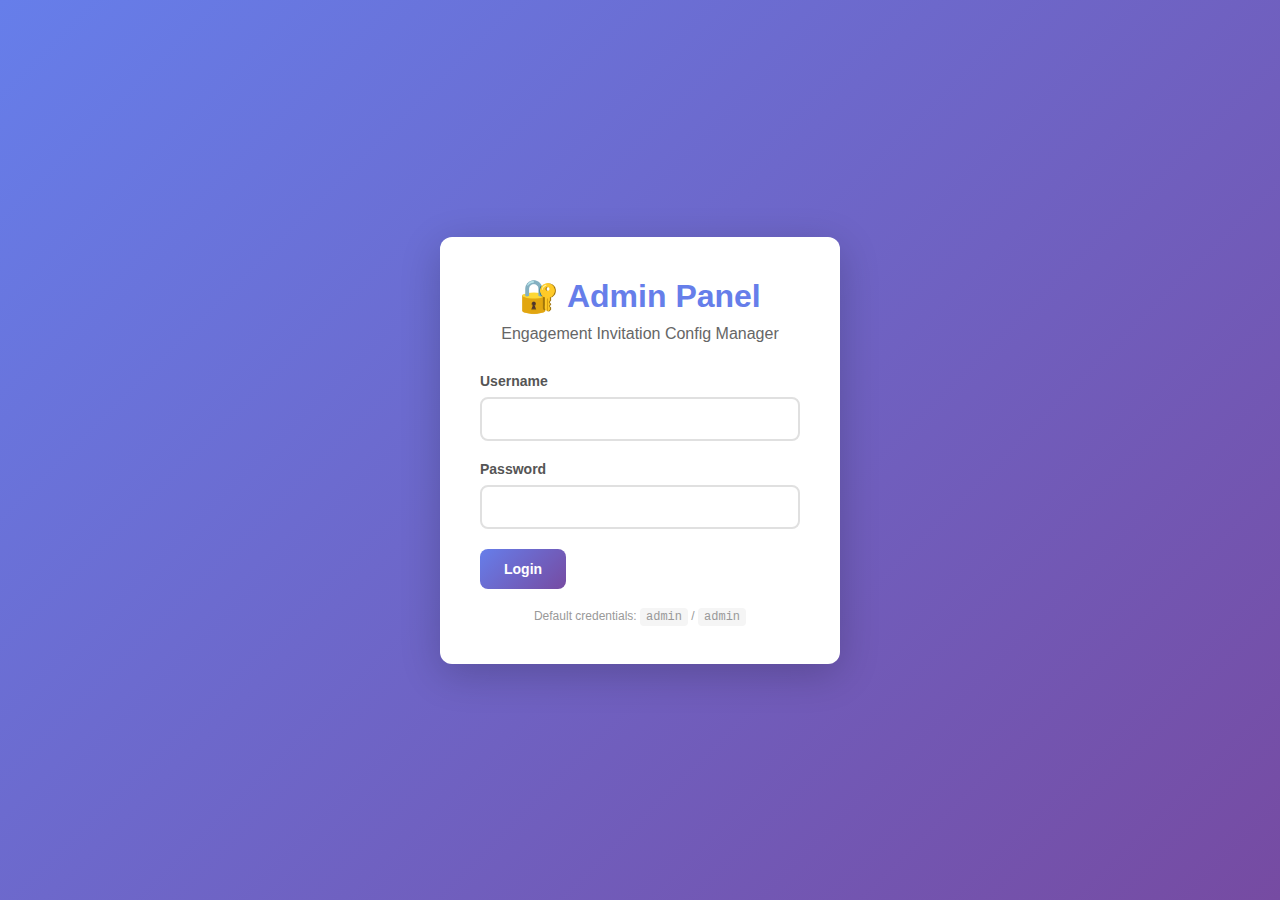
<file: admin.html>
<!DOCTYPE html>
<html lang="en">
<head>
    <meta charset="UTF-8">
    <meta name="viewport" content="width=device-width, initial-scale=1.0">
    <title>Admin Panel - Engagement Invitation</title>
    <link rel="stylesheet" href="admin.css">
</head>
<body>

    <!-- Login Screen -->
    <div id="login-screen" class="screen active">
        <div class="login-container">
            <h1>🔐 Admin Panel</h1>
            <p>Engagement Invitation Config Manager</p>

            <form id="login-form">
                <div class="form-group">
                    <label for="username">Username</label>
                    <input type="text" id="username" name="username" required autocomplete="username">
                </div>

                <div class="form-group">
                    <label for="password">Password</label>
                    <input type="password" id="password" name="password" required autocomplete="current-password">
                </div>

                <button type="submit" class="btn btn-primary">Login</button>

                <div id="login-error" class="error-message"></div>
            </form>

            <div class="hint">
                <small>Default credentials: <code>admin</code> / <code>admin</code></small>
            </div>
        </div>
    </div>

    <!-- Admin Dashboard -->
    <div id="admin-screen" class="screen">
        <nav class="admin-nav">
            <div class="nav-left">
                <h2>💍 Engagement Config Manager</h2>
            </div>
            <div class="nav-right">
                <span id="user-info" class="user-info"></span>
                <button id="logout-btn" class="btn btn-secondary">Logout</button>
            </div>
        </nav>

        <div class="admin-container">
            <!-- Success/Error Messages -->
            <div id="message-container"></div>

            <!-- Config Form -->
            <form id="config-form">

                <!-- Theme Selection -->
                <section class="config-section">
                    <h3>🎨 Theme Selection</h3>
                    <div class="form-group">
                        <label for="theme_selector">Select Theme</label>
                        <select id="theme_selector" name="theme">
                            <option value="">Loading themes...</option>
                        </select>
                        <small>Choose a theme template for your invitation</small>
                    </div>
                    <div id="theme_preview" class="theme-preview">
                        <!-- Theme preview will be dynamically loaded here -->
                    </div>
                </section>

                <!-- Couple Details -->
                <section class="config-section">
                    <h3>👫 Couple Details</h3>
                    <div class="form-row">
                        <div class="form-group">
                            <label for="couple_name1">Name 1</label>
                            <input type="text" id="couple_name1" name="couple.name1" required>
                        </div>
                        <div class="form-group">
                            <label for="couple_name2">Name 2</label>
                            <input type="text" id="couple_name2" name="couple.name2" required>
                        </div>
                    </div>
                    <div class="form-group">
                        <label for="couple_fullNames">Full Names (Display)</label>
                        <input type="text" id="couple_fullNames" name="couple.fullNames" required>
                        <small>Example: "Sonakshi & Shubham"</small>
                    </div>
                </section>

                <!-- Event Details -->
                <section class="config-section">
                    <h3>📅 Event Details</h3>
                    <div class="form-group">
                        <label for="event_title">Event Title</label>
                        <input type="text" id="event_title" name="event.title" required>
                    </div>
                    <div class="form-group">
                        <label for="event_subtitle">Event Subtitle</label>
                        <input type="text" id="event_subtitle" name="event.subtitle" required>
                    </div>
                    <div class="form-row">
                        <div class="form-group">
                            <label for="event_date">Date</label>
                            <input type="text" id="event_date" name="event.date" required>
                        </div>
                        <div class="form-group">
                            <label for="event_dayOfWeek">Day of Week</label>
                            <input type="text" id="event_dayOfWeek" name="event.dayOfWeek" required>
                        </div>
                    </div>
                    <div class="form-group">
                        <label for="event_time">Time</label>
                        <input type="text" id="event_time" name="event.time" required>
                    </div>
                </section>

                <!-- Venue Details -->
                <section class="config-section">
                    <h3>📍 Venue Details</h3>
                    <div class="form-group">
                        <label for="venue_name">Venue Name</label>
                        <input type="text" id="venue_name" name="event.venue.name" required>
                    </div>
                    <div class="form-group">
                        <label for="venue_address">Address</label>
                        <textarea id="venue_address" name="event.venue.address" rows="2" required></textarea>
                    </div>
                    <div class="form-group">
                        <label for="venue_googleMapsLink">Google Maps Link</label>
                        <input type="url" id="venue_googleMapsLink" name="event.venue.googleMapsLink" required>
                    </div>
                </section>

                <!-- Content/Messages -->
                <section class="config-section">
                    <h3>💬 Content & Messages</h3>
                    <div class="form-group">
                        <label for="content_heroMessage">Hero Message</label>
                        <input type="text" id="content_heroMessage" name="content.heroMessage" required>
                    </div>
                    <div class="form-group">
                        <label for="content_ourStoryTitle">Our Story Title</label>
                        <input type="text" id="content_ourStoryTitle" name="content.ourStoryTitle" required>
                    </div>
                    <div class="form-group">
                        <label for="content_ourStory">Our Story Text</label>
                        <textarea id="content_ourStory" name="content.ourStory" rows="4" required></textarea>
                    </div>
                    <div class="form-group">
                        <label for="content_rsvpTitle">RSVP Title</label>
                        <input type="text" id="content_rsvpTitle" name="content.rsvpTitle" required>
                    </div>
                    <div class="form-group">
                        <label for="content_rsvpMessage">RSVP Message</label>
                        <textarea id="content_rsvpMessage" name="content.rsvpMessage" rows="3" required></textarea>
                    </div>
                    <div class="form-group">
                        <label for="content_rsvpWhatsApp">WhatsApp Number (with country code)</label>
                        <input type="tel" id="content_rsvpWhatsApp" name="content.rsvpWhatsApp" required>
                        <small>Example: +919876543210</small>
                    </div>
                    <div class="form-group">
                        <label for="content_rsvpWhatsAppMessage">WhatsApp Message Template</label>
                        <textarea id="content_rsvpWhatsAppMessage" name="content.rsvpWhatsAppMessage" rows="2" required></textarea>
                    </div>
                    <div class="form-group">
                        <label for="content_hashtag">Event Hashtag</label>
                        <input type="text" id="content_hashtag" name="content.hashtag" required>
                    </div>
                    <div class="form-group">
                        <label for="content_galleryTitle">Gallery Title</label>
                        <input type="text" id="content_galleryTitle" name="content.galleryTitle" required>
                    </div>
                </section>

                <!-- Footer -->
                <section class="config-section">
                    <h3>📝 Footer</h3>
                    <div class="form-group">
                        <label for="footer_thankYouMessage">Thank You Message</label>
                        <input type="text" id="footer_thankYouMessage" name="footer.thankYouMessage" required>
                    </div>
                    <div class="form-group">
                        <label for="footer_contactEmail">Contact Email</label>
                        <input type="email" id="footer_contactEmail" name="footer.contactEmail" required>
                    </div>
                    <div class="form-group">
                        <label for="footer_year">Year</label>
                        <input type="text" id="footer_year" name="footer.year" required>
                    </div>
                </section>

                <!-- Color Scheme -->
                <section class="config-section">
                    <h3>🎨 Color Scheme</h3>
                    <div class="form-row">
                        <div class="form-group">
                            <label for="color_primary">Primary Color</label>
                            <input type="color" id="color_primary" name="styling.colorScheme.primary" required>
                        </div>
                        <div class="form-group">
                            <label for="color_secondary">Secondary Color</label>
                            <input type="color" id="color_secondary" name="styling.colorScheme.secondary" required>
                        </div>
                        <div class="form-group">
                            <label for="color_accent">Accent Color</label>
                            <input type="color" id="color_accent" name="styling.colorScheme.accent" required>
                        </div>
                    </div>
                </section>

                <!-- Animations -->
                <section class="config-section">
                    <h3>✨ Animations</h3>
                    <div class="form-group">
                        <label>
                            <input type="checkbox" id="animations_enableLanterns" name="animations.enableLanterns">
                            Enable Floating Lanterns
                        </label>
                    </div>
                    <div class="form-group">
                        <label for="animations_lanternCount">Lantern Count</label>
                        <input type="number" id="animations_lanternCount" name="animations.lanternCount" min="1" max="20" required>
                    </div>
                    <div class="form-group">
                        <label>
                            <input type="checkbox" id="animations_enableScrollAnimations" name="animations.enableScrollAnimations">
                            Enable Scroll Animations
                        </label>
                    </div>
                </section>

                <!-- Submit Buttons -->
                <div class="form-actions">
                    <button type="submit" class="btn btn-primary">💾 Save Changes</button>
                    <button type="button" id="reset-btn" class="btn btn-secondary">↺ Reset Form</button>
                    <button type="button" id="view-json-btn" class="btn btn-secondary">📄 View JSON</button>
                </div>

            </form>

            <!-- Backups Section -->
            <section class="config-section backups-section">
                <h3>📦 Config Backups</h3>
                <button id="refresh-backups-btn" class="btn btn-secondary">↻ Refresh</button>
                <div id="backups-list"></div>
            </section>

        </div>
    </div>

    <!-- JSON Viewer Modal -->
    <div id="json-modal" class="modal">
        <div class="modal-content">
            <div class="modal-header">
                <h3>📄 Config JSON</h3>
                <button class="modal-close">&times;</button>
            </div>
            <div class="modal-body">
                <pre id="json-display"></pre>
            </div>
        </div>
    </div>

    <script src="admin-client.js"></script>

</body>
</html>
</file>
<file: admin.css>
/**
 * Admin Panel Styles
 * Clean, modern interface for config management
 */

* {
  margin: 0;
  padding: 0;
  box-sizing: border-box;
}

body {
  font-family: -apple-system, BlinkMacSystemFont, 'Segoe UI', Roboto, 'Helvetica Neue', Arial, sans-serif;
  background: linear-gradient(135deg, #667eea 0%, #764ba2 100%);
  min-height: 100vh;
  color: #333;
}

/* ========================================
   Screen Management
   ======================================== */

.screen {
  display: none;
}

.screen.active {
  display: block;
}

/* ========================================
   Login Screen
   ======================================== */

#login-screen {
  display: flex;
  align-items: center;
  justify-content: center;
  min-height: 100vh;
  padding: 20px;
}

.login-container {
  background: white;
  padding: 40px;
  border-radius: 12px;
  box-shadow: 0 10px 40px rgba(0, 0, 0, 0.2);
  max-width: 400px;
  width: 100%;
}

.login-container h1 {
  text-align: center;
  margin-bottom: 10px;
  color: #667eea;
}

.login-container p {
  text-align: center;
  margin-bottom: 30px;
  color: #666;
}

.hint {
  margin-top: 20px;
  text-align: center;
  color: #999;
}

.hint code {
  background: #f5f5f5;
  padding: 2px 6px;
  border-radius: 4px;
  font-family: 'Courier New', monospace;
}

/* ========================================
   Navigation
   ======================================== */

.admin-nav {
  background: white;
  padding: 20px 30px;
  box-shadow: 0 2px 10px rgba(0, 0, 0, 0.1);
  display: flex;
  justify-content: space-between;
  align-items: center;
  position: sticky;
  top: 0;
  z-index: 100;
}

.nav-left h2 {
  color: #667eea;
  font-size: 20px;
}

.nav-right {
  display: flex;
  align-items: center;
  gap: 20px;
}

.user-info {
  font-size: 14px;
  color: #666;
}

/* ========================================
   Admin Container
   ======================================== */

.admin-container {
  max-width: 1200px;
  margin: 40px auto;
  padding: 0 20px;
}

/* ========================================
   Messages
   ======================================== */

#message-container {
  margin-bottom: 20px;
}

.message {
  padding: 15px 20px;
  border-radius: 8px;
  margin-bottom: 15px;
  animation: slideIn 0.3s ease;
}

.message.success {
  background: #d4edda;
  color: #155724;
  border: 1px solid #c3e6cb;
}

.message.error {
  background: #f8d7da;
  color: #721c24;
  border: 1px solid #f5c6cb;
}

@keyframes slideIn {
  from {
    opacity: 0;
    transform: translateY(-10px);
  }
  to {
    opacity: 1;
    transform: translateY(0);
  }
}

/* ========================================
   Config Sections
   ======================================== */

.config-section {
  background: white;
  padding: 30px;
  border-radius: 12px;
  box-shadow: 0 4px 15px rgba(0, 0, 0, 0.1);
  margin-bottom: 30px;
}

.config-section h3 {
  margin-bottom: 20px;
  color: #667eea;
  font-size: 20px;
  border-bottom: 2px solid #f0f0f0;
  padding-bottom: 10px;
}

/* ========================================
   Form Elements
   ======================================== */

.form-group {
  margin-bottom: 20px;
}

.form-row {
  display: grid;
  grid-template-columns: repeat(auto-fit, minmax(200px, 1fr));
  gap: 20px;
}

label {
  display: block;
  margin-bottom: 8px;
  font-weight: 600;
  color: #555;
  font-size: 14px;
}

input[type="text"],
input[type="email"],
input[type="tel"],
input[type="url"],
input[type="password"],
input[type="number"],
input[type="color"],
textarea,
select {
  width: 100%;
  padding: 12px 15px;
  border: 2px solid #e0e0e0;
  border-radius: 8px;
  font-size: 14px;
  font-family: inherit;
  transition: all 0.3s ease;
}

input[type="text"]:focus,
input[type="email"]:focus,
input[type="tel"]:focus,
input[type="url"]:focus,
input[type="password"]:focus,
input[type="number"]:focus,
textarea:focus,
select:focus {
  outline: none;
  border-color: #667eea;
  box-shadow: 0 0 0 3px rgba(102, 126, 234, 0.1);
}

input[type="color"] {
  height: 50px;
  cursor: pointer;
}

textarea {
  resize: vertical;
  min-height: 80px;
}

input[type="checkbox"] {
  width: auto;
  margin-right: 10px;
  cursor: pointer;
  transform: scale(1.2);
}

small {
  display: block;
  margin-top: 5px;
  color: #999;
  font-size: 12px;
}

/* ========================================
   Buttons
   ======================================== */

.btn {
  padding: 12px 24px;
  border: none;
  border-radius: 8px;
  font-size: 14px;
  font-weight: 600;
  cursor: pointer;
  transition: all 0.3s ease;
  font-family: inherit;
}

.btn-primary {
  background: linear-gradient(135deg, #667eea 0%, #764ba2 100%);
  color: white;
}

.btn-primary:hover {
  transform: translateY(-2px);
  box-shadow: 0 6px 20px rgba(102, 126, 234, 0.4);
}

.btn-secondary {
  background: #f0f0f0;
  color: #333;
}

.btn-secondary:hover {
  background: #e0e0e0;
}

.btn:disabled {
  opacity: 0.5;
  cursor: not-allowed;
}

/* ========================================
   Form Actions
   ======================================== */

.form-actions {
  display: flex;
  gap: 15px;
  margin-top: 30px;
  flex-wrap: wrap;
}

.form-actions .btn {
  flex: 1;
  min-width: 150px;
}

/* ========================================
   Error Messages
   ======================================== */

.error-message {
  margin-top: 15px;
  padding: 10px 15px;
  background: #f8d7da;
  color: #721c24;
  border: 1px solid #f5c6cb;
  border-radius: 6px;
  font-size: 14px;
  display: none;
}

.error-message.active {
  display: block;
}

/* ========================================
   Backups Section
   ======================================== */

.backups-section {
  background: #f9f9f9;
}

#backups-list {
  margin-top: 20px;
}

.backup-item {
  background: white;
  padding: 15px;
  margin-bottom: 10px;
  border-radius: 8px;
  display: flex;
  justify-content: space-between;
  align-items: center;
  border: 1px solid #e0e0e0;
}

.backup-info {
  flex: 1;
}

.backup-filename {
  font-family: 'Courier New', monospace;
  font-size: 13px;
  color: #666;
}

.backup-timestamp {
  font-size: 12px;
  color: #999;
  margin-top: 5px;
}

.backup-actions {
  display: flex;
  gap: 10px;
}

.btn-small {
  padding: 6px 12px;
  font-size: 12px;
}

/* ========================================
   Modal
   ======================================== */

.modal {
  display: none;
  position: fixed;
  top: 0;
  left: 0;
  right: 0;
  bottom: 0;
  background: rgba(0, 0, 0, 0.7);
  z-index: 1000;
  padding: 20px;
}

.modal.active {
  display: flex;
  align-items: center;
  justify-content: center;
}

.modal-content {
  background: white;
  border-radius: 12px;
  max-width: 800px;
  width: 100%;
  max-height: 90vh;
  overflow: auto;
}

.modal-header {
  display: flex;
  justify-content: space-between;
  align-items: center;
  padding: 20px 30px;
  border-bottom: 1px solid #e0e0e0;
}

.modal-header h3 {
  margin: 0;
  color: #667eea;
}

.modal-close {
  background: none;
  border: none;
  font-size: 28px;
  cursor: pointer;
  color: #999;
  padding: 0;
  width: 30px;
  height: 30px;
  display: flex;
  align-items: center;
  justify-content: center;
  border-radius: 50%;
  transition: all 0.3s ease;
}

.modal-close:hover {
  background: #f0f0f0;
  color: #333;
}

.modal-body {
  padding: 30px;
}

#json-display {
  background: #f5f5f5;
  padding: 20px;
  border-radius: 8px;
  overflow-x: auto;
  font-family: 'Courier New', monospace;
  font-size: 13px;
  line-height: 1.6;
  color: #333;
}

/* ========================================
   Responsive Design
   ======================================== */

@media (max-width: 768px) {
  .admin-nav {
    flex-direction: column;
    gap: 15px;
    text-align: center;
  }

  .nav-right {
    flex-direction: column;
    width: 100%;
  }

  .config-section {
    padding: 20px;
  }

  .form-row {
    grid-template-columns: 1fr;
  }

  .form-actions {
    flex-direction: column;
  }

  .form-actions .btn {
    width: 100%;
  }

  .backup-item {
    flex-direction: column;
    align-items: flex-start;
    gap: 15px;
  }

  .backup-actions {
    width: 100%;
    justify-content: flex-start;
  }
}

/* ========================================
   Loading Spinner
   ======================================== */

.loading {
  display: inline-block;
  width: 20px;
  height: 20px;
  border: 3px solid rgba(255, 255, 255, 0.3);
  border-radius: 50%;
  border-top-color: white;
  animation: spin 1s linear infinite;
}

@keyframes spin {
  to {
    transform: rotate(360deg);
  }
}

/* ========================================
   Theme Preview
   ======================================== */

.theme-preview {
  margin-top: 15px;
  padding: 15px;
  background: #f8f9fa;
  border-radius: 8px;
  border: 1px solid #e1e4e8;
}

.theme-info h4 {
  margin-bottom: 8px;
  color: #333;
  font-size: 18px;
}

.theme-info p {
  margin-bottom: 12px;
  color: #666;
  font-size: 14px;
}

.theme-meta {
  display: flex;
  gap: 20px;
  margin-bottom: 15px;
  font-size: 13px;
  color: #555;
}

.theme-colors {
  display: grid;
  grid-template-columns: repeat(auto-fit, minmax(150px, 1fr));
  gap: 10px;
}

.color-swatch {
  display: flex;
  align-items: center;
  gap: 8px;
  font-size: 12px;
}

.color-box {
  width: 30px;
  height: 30px;
  border-radius: 4px;
  border: 1px solid #ddd;
  box-shadow: 0 1px 3px rgba(0, 0, 0, 0.1);
}
</file>
